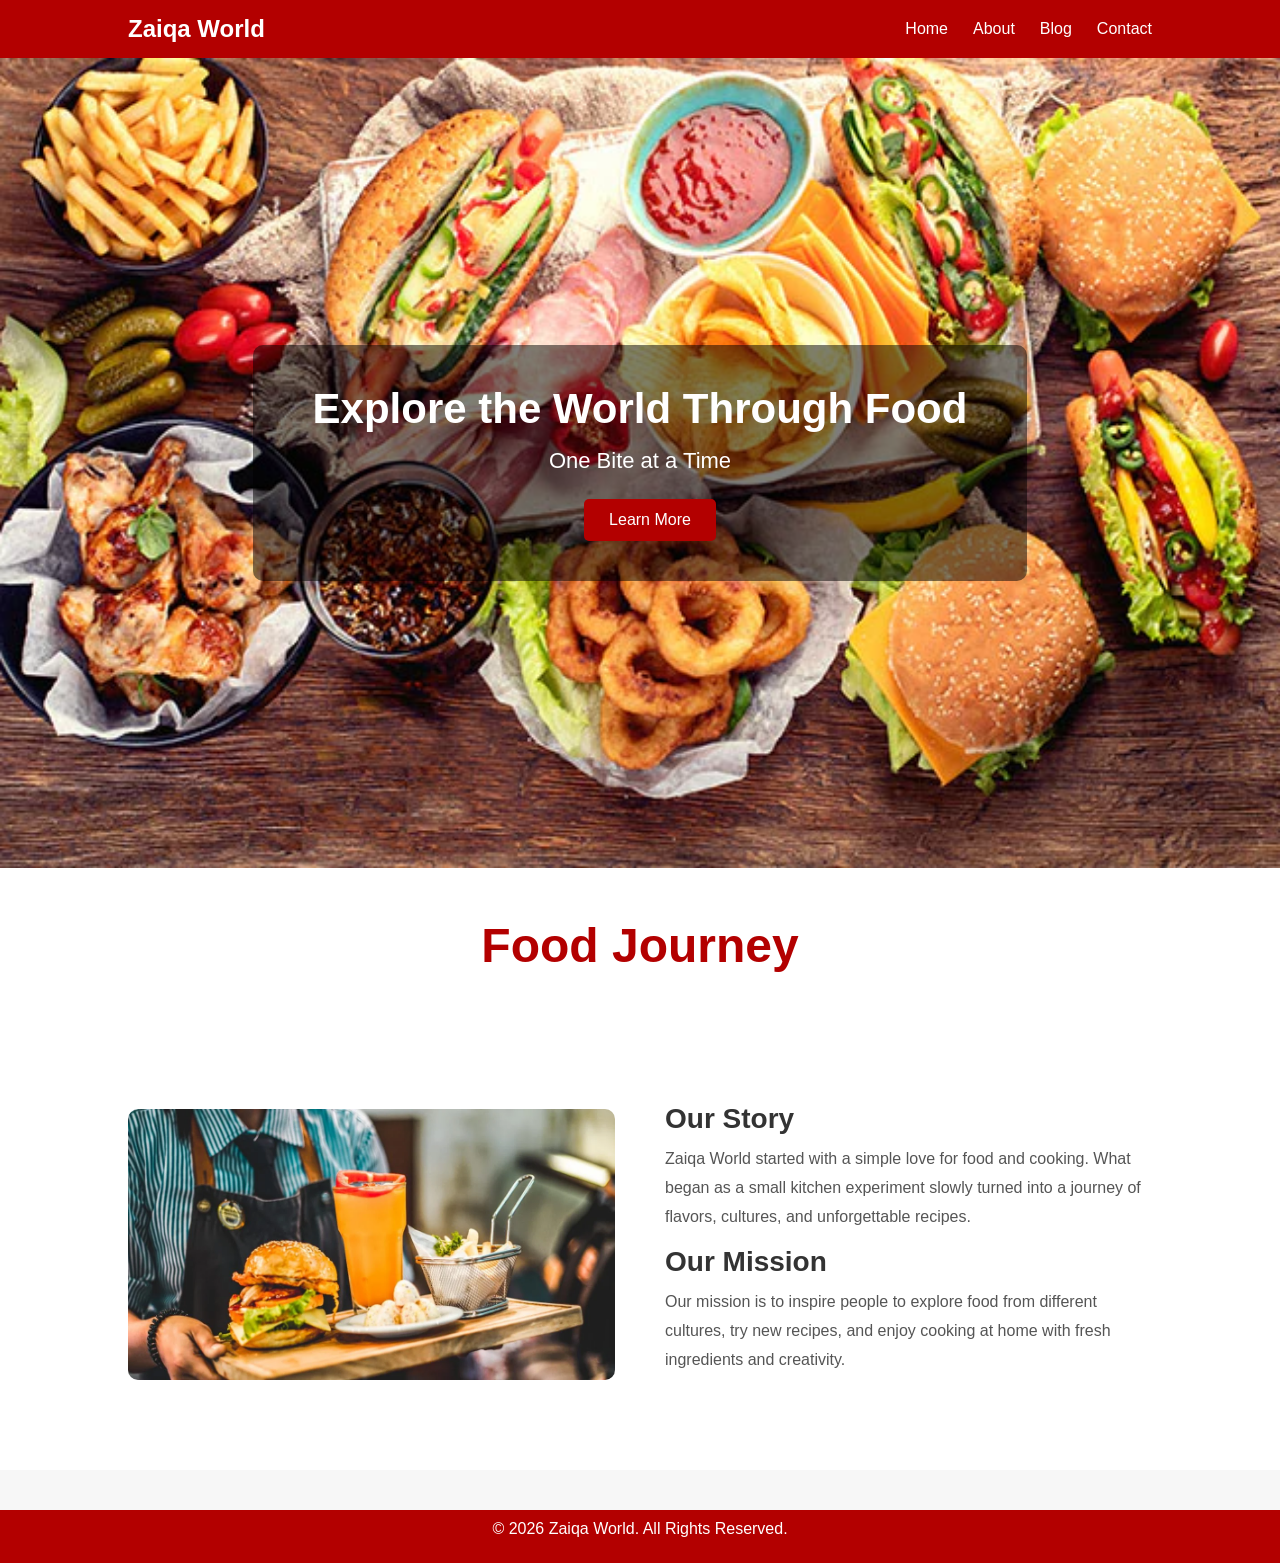
<file: web project/index.html>
<!DOCTYPE html>
<html lang="en">
<head>
  <meta charset="UTF-8">
  <title>Zaiqa World</title>
  <link rel="stylesheet" href="style.css">
</head>
<body>

  <!-- Navbar -->
  <nav class="navbar">
    <div class="logo">Zaiqa World</div>
    <ul class="nav-links">
      <li><a href="index.html">Home</a></li>
      <li><a href="about.html">About</a></li>
      <li><a href="blog.html">Blog</a></li>
      <li><a href="contact.html">Contact</a></li>
    </ul>
  </nav>

  <!-- Hero Section -->
  <section class="hero">
    <div class="hero-content">
      <h1>Explore the World Through Food</h1>
      <p>One Bite at a Time</p>
     <a href="#Learn">
       <button> Learn More</button>
     </a>
    </div>
  </section>

  <!-- Food Journey Title -->
  <section class="title-section">
    <h2 id="Learn">Food Journey</h2>
  </section>

  <!-- About Section -->
  <section class="about-section">
    <div class="about-container">

      <!-- Image -->
      <div class="about-image">
        <img src="./ourrr mission.webp" alt="Food Journey">
      </div>

      <!-- Text -->
      <div class="about-text">
        <h3>Our Story</h3>
        <p>
          Zaiqa World started with a simple love for food and cooking. What began
          as a small kitchen experiment slowly turned into a journey of flavors,
          cultures, and unforgettable recipes.
        </p>

        <h3>Our Mission</h3>
        <p>
          Our mission is to inspire people to explore food from different
          cultures, try new recipes, and enjoy cooking at home with fresh
          ingredients and creativity.
        </p>
      </div>

    </div>
  </section>

  <!-- Footer -->
  <footer class="footer">
    <p>© 2026 Zaiqa World. All Rights Reserved.</p>
  </footer>

</body>
</html>
</file>
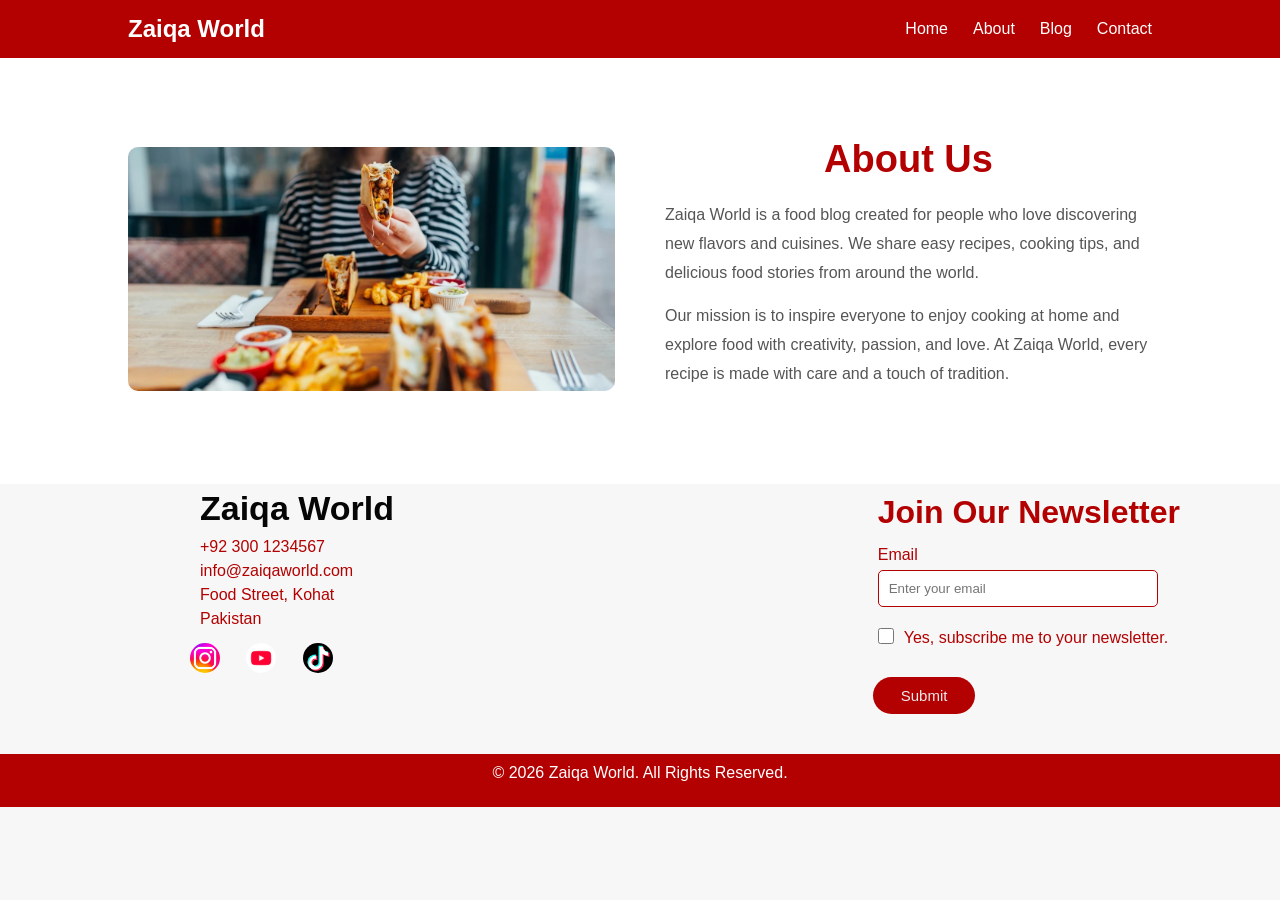
<file: web project/about.html>
<!DOCTYPE html>
<html lang="en">
<head>
  <meta charset="UTF-8">
  <title>About Us - Zaiqa World</title>
  <link rel="stylesheet" href="./style.css">

</head>
<body>

  <!-- Navbar -->
  <nav class="navbar" >
    <div class="logo">Zaiqa World</div>
    <ul class="nav-links">
      <li><a href="index.html">Home</a></li>
      <li><a href="about.html">About</a></li>
      <li><a href="blog.html">Blog</a></li>
      <li><a href="contact.html">Contact</a></li>
    </ul>
  </nav>

  <!-- About Section -->
  <section class="about-section" id="about">
    <div class="about-container">

      <!-- Image Side -->
      <div class="about-image">
        <img src="./about us.webp" alt="About Zaiqa World">
      </div>

      <!-- Text Side -->
      <div class="about-text">
        <h2>About Us</h2>
        <p>
          Zaiqa World is a food blog created for people who love discovering
          new flavors and cuisines. We share easy recipes, cooking tips, and
          delicious food stories from around the world.
        </p>
        <p>
          Our mission is to inspire everyone to enjoy cooking at home and
          explore food with creativity, passion, and love. At Zaiqa World,
          every recipe is made with care and a touch of tradition.
        </p>
      </div>

    </div>
  </section>
  
  <div class="footer-top">

    <!-- Left side -->
    <div class="footer-left">
      <h2>Zaiqa World</h2>
      <p>+92 300 1234567</p>
      <p>info@zaiqaworld.com</p>
      <p>Food Street, Kohat</p>
      <p>Pakistan</p>

      <div class="social-icons">
        <img src="./instagram.jpg" alt="Instagram">
        <img src="./youtube.jpg" alt="YouTube">
        <img src="tiktok.png" alt="TikTok">
      </div>
    </div>

    <!-- Right side -->
    <div class="footer-right">
      <h2>Join Our Newsletter</h2>

      <label>Email </label>
      <input type="email" placeholder="Enter your email">
      

      <div class="checkbox">
        <input type="checkbox" id="subscribe">
        <label for="subscribe">Yes, subscribe me to your newsletter.</label>
      </div>

      <button>Submit</button>
    </div>

  </div>

  
<footer class="footer">
    <p>© 2026 Zaiqa World. All Rights Reserved.</p>
  </footer>

</body>
</html>
</file>
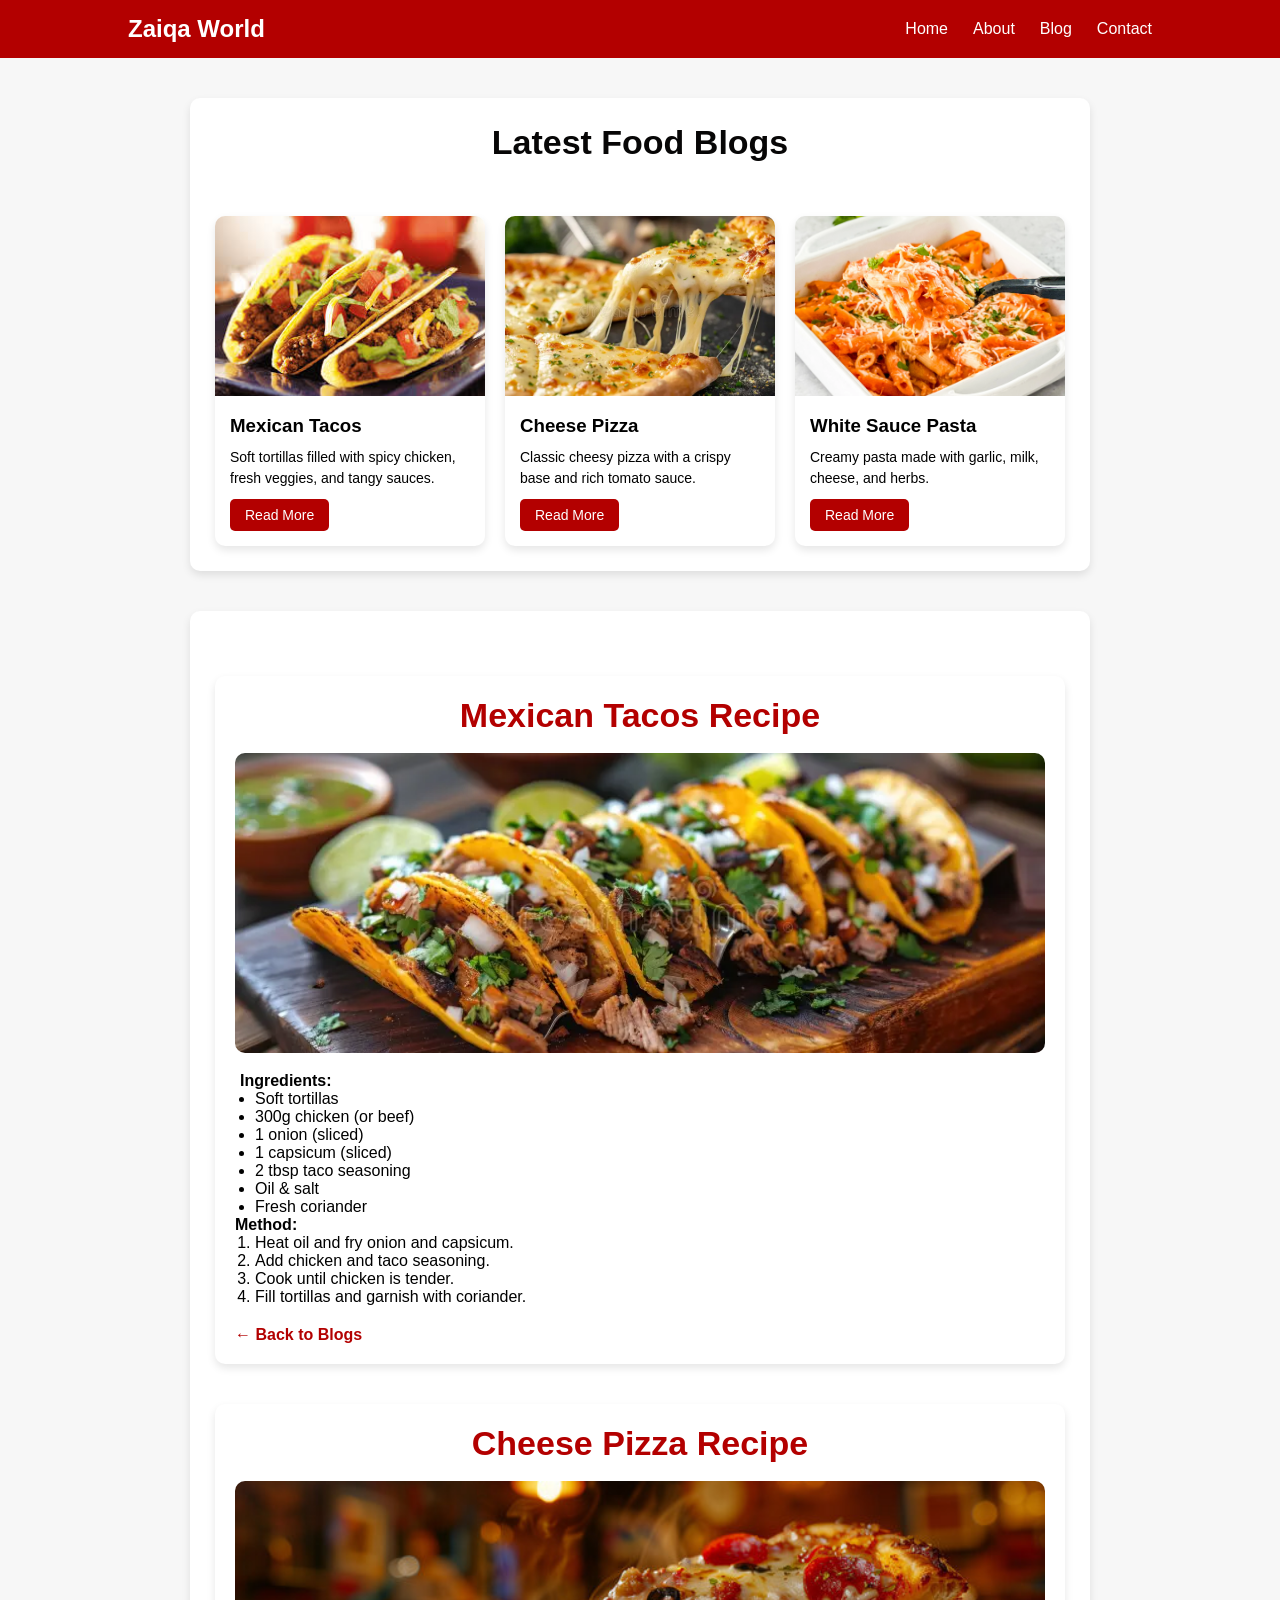
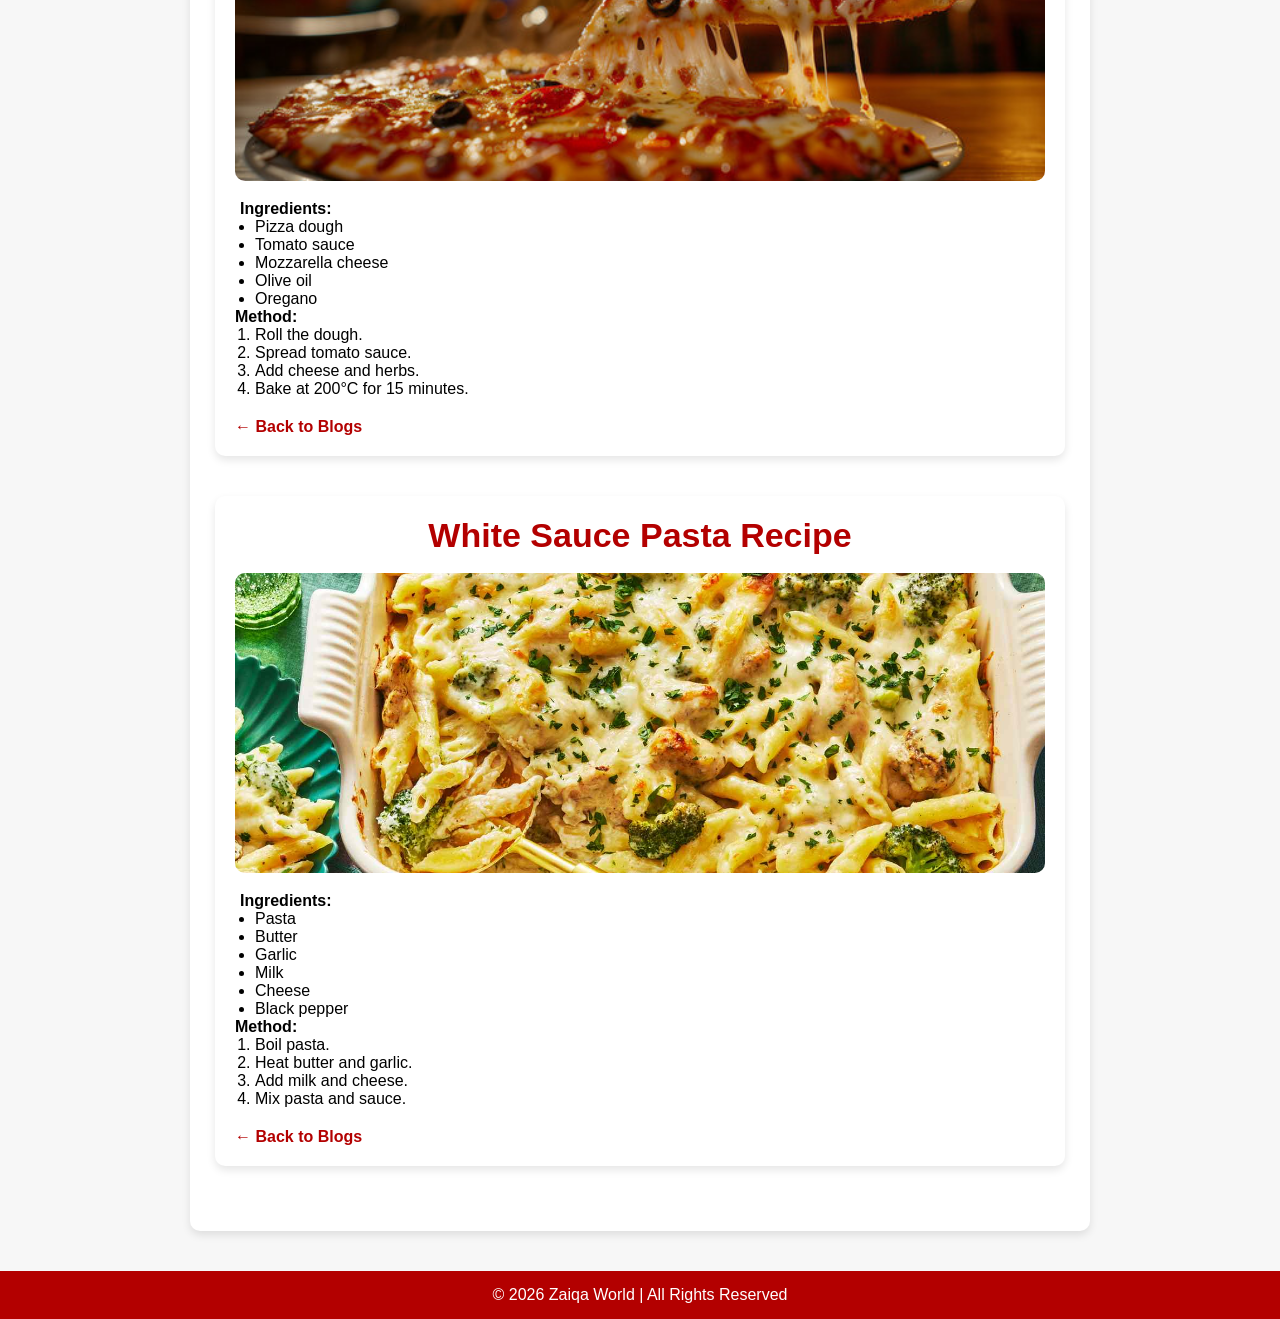
<file: web project/blog.html>
<!DOCTYPE html>
<html lang="en">
<head>
  <meta charset="UTF-8">
  <title>Zaiqa World - Food Blog</title>
 <link rel="stylesheet" href="./style.css">
</head>
<body>
<!-- Navbar -->
  <nav class="navbar">
    <div class="logo">Zaiqa World</div>
    <ul class="nav-links">
      <li><a href="index.html">Home</a></li>
      <li><a href="about.html">About</a></li>
      <li><a href="blog.html">Blog</a></li>
      <li><a href="contact.html">Contact</a></li>
    </ul>
  </nav>

<div class="container" id="blogs">
  <h2 id="Latest">Latest Food Blogs</h2> <br> <br> <br>
  <div class="blog-grid">

    <!-- Tacos -->
<div class="card">
<img src="./tacos.jpg" alt="Tacos">
<div class="card-body">
<h3>Mexican Tacos</h3>
<p>Soft tortillas filled with spicy chicken, fresh veggies, and tangy sauces.</p>
<a href="#tacos" class="read-more">Read More</a>
</div>
</div>

    <!-- Pizza -->
    <div class="card">
      <img src="./piza.jpg" alt="Pizza">
      <div class="card-body">
        <h3>Cheese Pizza</h3>
        <p>Classic cheesy pizza with a crispy base and rich tomato sauce.</p>
        <a href="#pizza" class="read-more">Read More</a>
      </div>
    </div>

    <!-- Pasta -->
    <div class="card">
      <img src="./pasta.webp" alt="Pasta">
      <div class="card-body">
        <h3>White Sauce Pasta</h3>
        <p>Creamy pasta made with garlic, milk, cheese, and herbs.</p>
        <a href="#pasta" class="read-more">Read More</a>
      </div>
    </div>

  </div>
</div>

<!-- ================= Recipes ================= -->
<div class="container">

  <!-- Tacos Recipe -->
<div class="recipe" id="tacos">
<h2>Mexican Tacos Recipe</h2> <br>
<img src="./tacooos.webp" alt="Mexican Tacos">
<p class="ingredients"><strong>Ingredients:</strong></p>
<ul class="list">
<li>Soft tortillas</li>
<li>300g chicken (or beef)</li>
<li>1 onion (sliced)</li>
<li>1 capsicum (sliced)</li>
<li>2 tbsp taco seasoning</li>
<li>Oil & salt</li>
<li>Fresh coriander</li>
</ul>

   <p><strong>Method:</strong></p>
<ol class="list">
<li>Heat oil and fry onion and capsicum.</li>
<li>Add chicken and taco seasoning.</li>
<li>Cook until chicken is tender.</li>
<li>Fill tortillas and garnish with coriander.</li>
</ol>


<a href="#blogs" class="back-link">← Back to Blogs</a>
  </div>

  <!-- Pizza Recipe -->
  <div class="recipe" id="pizza">
    <h2>Cheese Pizza Recipe</h2> <br>
    <img src="./ppizza.jpg" alt="Cheese Pizza">
    <p class="ingredients"><strong>Ingredients:</strong></p>
    <ul class="list">
      <li>Pizza dough</li>
      <li>Tomato sauce</li>
      <li>Mozzarella cheese</li>
      <li>Olive oil</li>
      <li>Oregano</li>
    </ul>

    <p><strong>Method:</strong></p>
    <ol class="list">
      <li>Roll the dough.</li>
      <li>Spread tomato sauce.</li>
      <li>Add cheese and herbs.</li>
      <li>Bake at 200°C for 15 minutes.</li>
    </ol>

    <a href="#blogs" class="back-link">← Back to Blogs</a>
  </div>

  <!-- Pasta Recipe -->
  <div class="recipe" id="pasta">
    <h2>White Sauce Pasta Recipe</h2> <br>
    <img src="./paaaasta.jpg" alt="White Sauce Pasta">
    <p class="ingredients"><strong>Ingredients:</strong></p>
    <ul class="list">
      <li>Pasta</li>
      <li>Butter</li>
      <li>Garlic</li>
      <li>Milk</li>
      <li>Cheese</li>
      <li>Black pepper</li>
    </ul>

    <p><strong>Method:</strong></p>
    <ol class="list">
      <li>Boil pasta.</li>
      <li>Heat butter and garlic.</li>
      <li>Add milk and cheese.</li>
      <li>Mix pasta and sauce.</li>
    </ol>

    <a href="#blogs" class="back-link">← Back to Blogs</a>
  </div>

</div>

<footer>
  <p>© 2026 Zaiqa World | All Rights Reserved</p>
</footer>

</body>
</html>
</file>
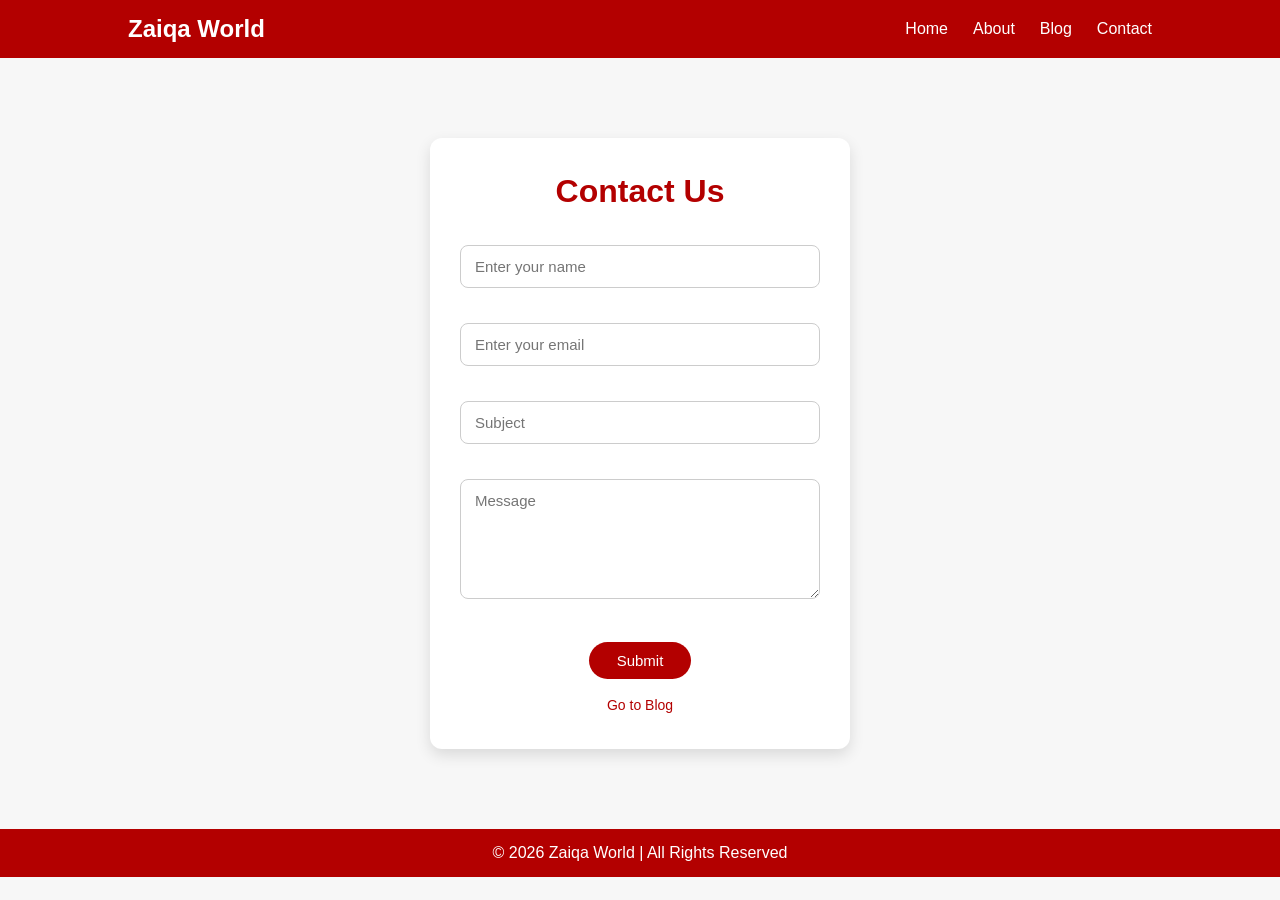
<file: web project/contact.html>
<!DOCTYPE html>
<html lang="en">
<head>
  <meta charset="UTF-8">
  <title>Contact Us - Zaiqa World</title>
  <link rel="stylesheet" href="./style.css">
  
</head>
<body>
    <!-- Navbar -->
  <nav class="navbar">
    <div class="logo">Zaiqa World</div>
    <ul class="nav-links">
      <li><a href="index.html">Home</a></li>
      <li><a href="about.html">About</a></li>
      <li><a href="blog.html">Blog</a></li>
      <li><a href="contact.html">Contact</a></li>
    </ul>
  </nav>

  <div class="contact-box">
    <h2>Contact Us</h2>

    <form>
      <input type="text" placeholder="Enter your name" required>
      <input type="email" placeholder="Enter your email" required>
      <input type="text" placeholder="Subject" required>
      <textarea placeholder="Message" required></textarea>

      <button type="submit">Submit</button>
    </form>

    <a href="blog.html" class="go-blog">Go to Blog</a>
  </div>
<footer>
  <p>© 2026 Zaiqa World | All Rights Reserved</p>
</footer>
</body>
</html>
</file>
<file: web project/style.css>
* {
  margin: 0;
  padding: 0;
  box-sizing: border-box;
  font-family: Arial, sans-serif;
}

body {
  background-color: #f7f7f7;
  scroll-behavior: smooth;
}

/* Navbar */
.navbar {
  display: flex;
  justify-content: space-between;
  align-items: center;
  padding: 15px 10%;
  background-color: #b30000;
}

.logo {
  color: #fff;
  font-size: 24px;
  font-weight: bold;
}

.nav-links {
  list-style: none;
  display: flex;
  gap: 25px;
}

.nav-links li a {
  text-decoration: none;
  color: #fff;
  font-size: 16px;
}

.nav-links li a:hover {
  text-decoration: underline;
}

/* Hero Section */
.hero {
  width: 100%;
  height: 90vh;
  background: url('./home\ pic.webp') no-repeat center center/cover;
  display: flex;
  justify-content: center;
  align-items: center;
}

.hero-content {
  text-align: center;
  background: rgba(0, 0, 0, 0.5);
  padding: 40px 60px;
  border-radius: 10px;
}

.hero-content h1 {
  color: #fff;
  font-size: 42px;
  margin-bottom: 15px;
}

.hero-content p {
  color: #fff;
  font-size: 22px;
  margin-bottom: 25px;
}

.hero-content button {
  padding: 12px 25px;
  font-size: 16px;
  border: none;
  background-color: #b30000;
  color: #fff;
  border-radius: 5px;
  cursor: pointer;
  margin-left: 20px;
}

.hero-content button:hover {
  background-color: #900000;
}

/* Title Section */
.title-section {
  padding: 50px 10%;
  background-color: #ffffff;
  text-align: center;
}

.title-section h2 {
  font-size: 48px;
  color: #b30000;
}

/* About Section */
.about-section {
  padding: 60px 10%;
  background-color: #ffffff;
}

.about-container {
  display: flex;
  align-items: center;
  gap: 40px;
}

.about-image {
  flex: 1;
}

.about-image img {
  width: 100%;
  border-radius: 10px;
}

.about-text {
  flex: 1;
}

.about-text h3 {
  font-size: 28px;
  color: #333;
  margin-bottom: 10px;
}

.about-text p {
  font-size: 16px;
  color: #555;
  line-height: 1.7;
  margin-bottom: 25px;
}



/* Responsive */
@media (max-width: 768px) {
  .about-container {
    flex-direction: column;
  }

  .hero-content h1 {
    font-size: 32px;
  }

  .title-section h2 {
    font-size: 36px;
  }
}

/* About Section */
.about-section {
  padding: 80px 10%;
  background-color: #ffffff;
}

.about-container {
  display: flex;
  align-items: center;
  gap: 50px;
}

/* Image Side */
.about-image {
  flex: 1;
}

.about-image img {
  width: 100%;
  border-radius: 10px;
}

/* Text Side */
.about-text {
  flex: 1;
}

.about-text h2 {
  font-size: 38px;
  color: #b30000;
  margin-bottom: 20px;
}

.about-text p {
  font-size: 16px;
  color: #555;
  line-height: 1.8;
  margin-bottom: 15px;
}

/* Responsive */
@media (max-width: 768px) {
  .about-container {
    flex-direction: column;
  }

  .about-text h2 {
    font-size: 30px;
  }
}




/* Footer Newsletter Section */
.footer-newsletter {
  background-color: #d9f1f6; /* light blue like your image */
  padding: 60px 10% 20px;
  margin-top: 60px;
}

/* Main Footer Container */
.footer-container {
  display: flex;
  justify-content: space-between;
  gap: 40px;
  flex-wrap: wrap;
}

/* Left Info */
.footer-left h3 {
  color: #b30000;
  font-size: 26px;
  margin-bottom: 15px;
}

.footer-left p {
  color: #b30000;
  font-size: 16px;
  margin-bottom: 10px;
}

/* Middle Section */
.footer-middle {
  text-align: center;
}

.social-icons {
  margin-bottom: 20px;
  
}

.social-icons img {
  width: 35px;
  margin: 0 10px;
  cursor: pointer;
  transition: transform 0.3s ease;
  border-radius: 15px;
}

.social-icons img:hover {
  transform: scale(1.1);
}

.footer-middle a {
  color: #b30000;
  text-decoration: none;
  display: block;
  margin-bottom: 10px;
  font-size: 16px;
}

.footer-middle a:hover {
  text-decoration: underline;
}

/* Right Newsletter */
.footer-right h2 {
  color: #b30000;
  font-size: 32px;
  margin-bottom: 20px;
}

.footer-right label {
  color: #b30000;
  display: block;
  margin-bottom: 8px;
  font-size: 16px;
}

/* Newsletter Form */
.newsletter-form {
  display: flex;
  gap: 15px;
  margin-bottom: 15px;
}

.newsletter-form input {
  padding: 12px 15px;
  width: 260px;
  border: 1px solid #b30000;
  outline: none;
  font-size: 15px;
}

.newsletter-form input::placeholder {
  color: #999;
}

.newsletter-form button {
  padding: 12px 30px;
  border: none;
  background-color: #b30000;
  color: #fff;
  border-radius: 25px;
  cursor: pointer;
  font-size: 16px;
  transition: background-color 0.3s ease;
}

.newsletter-form button:hover {
  background-color: #900000;
}

/* Checkbox */
.checkbox {
  display: flex;
  align-items: center;
  gap: 10px;
  color: #b30000;
  font-size: 15px;
}

.checkbox input {
  width: 16px;
  height: 16px;
}

/* Footer Bottom (optional copyright if you add later) */
.footer-bottom {
  text-align: center;
  color: #b30000;
  margin-top: 40px;
  font-size: 14px;
}

/* Responsive */
@media (max-width: 768px) {
  .footer-container {
    flex-direction: column;
    text-align: center;
  }

  .newsletter-form {
    justify-content: center;
    flex-direction: column;
  }

  .newsletter-form input {
    width: 100%;
  }
}

/* Footer */
.footer {
  background-color: #b30000;
  color: #fff;
  text-align: center;
  padding: 20px 10%;
  margin-top: 40px;
  width: 100%;
}
.copy{
  color: #b30000;
  text-align: center;
  padding-left: 350px;
}

    .container {
      width: 90%;
      max-width: 1100px;
      margin: 30px auto;
    }

    .blog-grid {
      display: grid;
      grid-template-columns: repeat(auto-fit, minmax(250px, 1fr));
      gap: 20px;
    }

    .card {
      background: #fff;
      border-radius: 10px;
      overflow: hidden;
      box-shadow: 0 4px 8px rgba(0,0,0,0.1);
      transition: transform 0.3s;
    }

    .card:hover {
      transform: translateY(-5px);
    }

    .card img {
      width: 100%;
      height: 180px;
      object-fit: cover;
    }

    .card-body {
      padding: 15px;
    }

    .card-body h3 {
      margin: 0 0 10px;
    }

    .card-body p {
      font-size: 14px;
      line-height: 1.5;
    }

    .read-more {
      display: inline-block;
      margin-top: 10px;
      padding: 8px 15px;
      background:#b30000;
      color: #fff;
      text-decoration: none;
      border-radius: 5px;
      font-size: 14px;
    }

    .read-more:hover {
      background:#b30000;
    }

    /* Recipe Section */
    .recipe {
      background: #fff;
      margin: 40px 0;
      padding: 20px;
      border-radius: 10px;
      box-shadow: 0 4px 8px rgba(0,0,0,0.1);
    }

    .recipe img {
      width: 100%;
      max-height: 300px;
      object-fit: cover;
      border-radius: 10px;
      margin-bottom: 15px;
    }

    .recipe h2 {
      margin-top: 0;
      color:#b30000;
    }

    .back-link {
      display: inline-block;
      margin-top: 15px;
      color:#b30000;
      text-decoration: none;
      font-weight: bold;
    }

    footer {
      background:#b30000;
      color: #fff;
      text-align: center;
      padding: 15px;
      margin-top: 40px;
    }
    #Latest{
      text-align: center;
      font-family: 'Gill Sans', 'Gill Sans MT', Calibri, 'Trebuchet MS', sans-serif;
      font-size: 34px;
    }
.ingredients{
  padding-left: 5px;
}
.list{
  padding-left: 20px;
}
.container {
      width: 90%;
      max-width: 900px;
      margin: 40px auto;
      background: #fff;
      padding: 25px;
      border-radius: 10px;
      box-shadow: 0 4px 8px rgba(0,0,0,0.1);
    }

    h2 {
      color: #070606;
      margin-top: 0;
      text-align: center;
      font-family: 'Gill Sans', 'Gill Sans MT', Calibri, 'Trebuchet MS', sans-serif;
      font-size: 34px;
    }

    .contact-info {
      text-align: center;
      margin-bottom: 30px;
      font-size: 15px;
    }

    .contact-info p {
      margin: 8px 0;
    }

    form {
      display: grid;
      grid-template-columns: 1fr 1fr;
      gap: 15px;
    }

    form input,
    form textarea {
      width: 100%;
      padding: 10px;
      border: 1px solid #ccc;
      border-radius: 5px;
      font-size: 14px;
    }

    form textarea {
      grid-column: 1 / 3;
      resize: vertical;
      min-height: 120px;
    }

    .full-width {
      /* grid-column: 1 / 3; */
      width: 250px;
      
    }

    button {
      background:#b30000;
      color: #fff;
      border: none;
      padding: 12px;
      border-radius: 5px;
      font-size: 15px;
      cursor: pointer;
      margin-left: 300px;
      
    }

    button:hover {
      background:#900000;
    }

    .back-link {
      display: inline-block;
      margin-top: 20px;
      color:#b30000;
      text-decoration: none;
      font-weight: bold;
    }


     /* Contact box layout */
.contact-box {
  background: #fff;
  width: 90%;
  max-width: 420px;
  padding: 35px 30px;
  border-radius: 12px;
  box-shadow: 0 6px 15px rgba(0,0,0,0.12);
  text-align: center;
  margin: 80px auto;
}

/* Heading */
.contact-box h2 {
  margin: 0 0 25px;
  color:#b30000;
  font-size: 32px;
}

/* Form */
.contact-box form {
  display: flex;
  flex-direction: column;
  align-items: center;
}

/* Inputs + textarea */
.contact-box input,
.contact-box textarea {
  width: 100%;
  padding: 12px 14px;
  margin: 10px 0;
  border: 1px solid #ccc;
  border-radius: 8px;
  font-size: 15px;
  outline: none;
  transition: border 0.3s, box-shadow 0.3s;
}

.contact-box input:focus,
.contact-box textarea:focus {
  border-color: #b30000;
  box-shadow: 0 0 5px rgba(255,112,67,0.4);
}

/* Textarea height */
.contact-box textarea {
  min-height: 120px;
  resize: vertical;
}

/* Submit button */
.contact-box button {
  margin-top: 18px;
  padding: 10px 28px;
  background: #b30000;
  color: #fff;
  border: none;
  border-radius: 20px;
  font-size: 15px;
  cursor: pointer;
  transition: background 0.3s, transform 0.2s;
  margin-right: 300px;
}

.contact-box button:hover {
  background: #900000;
  transform: translateY(-2px);
}

/* Go to blog link */
.go-blog {
  display: inline-block;
  margin-top: 18px;
  font-size: 14px;
  color: #b30000;
  text-decoration: none;
}

.go-blog:hover {
  text-decoration: underline;
}

/* about */
.footer {
  background: #b30000;
  padding: 10px 80px 25px;
  font-family: Arial, sans-serif;
  color:white;
}

/* top row */
.footer-top {
  display: flex;
  justify-content: space-between;
  align-items: flex-start;
  gap: 40px;
}

/* left side */
.footer-left h2 {
  margin: 5px 200px 10px;
}

.footer-left p {
  margin: 6px 200px;
}

.social-icons {
  margin-top: 15px;
  margin-left: 180px;
}

.social-icons img {
  width: 30px;
  margin-right: 12px;
  cursor: pointer;
}

/* right side */
.footer-right h2 {
  margin: 10px 0 15px;
  color: #b30000;
  margin-right: 100px;
}

.footer-right label {
  display: block;
  margin: 10px 0 6px;
}

.footer-right input[type="email"] {
  width: 280px;
  padding: 10px;
  border: 1px solid #b30000;
  border-radius: 5px;
}

.checkbox {
  margin: 12px 0;
}

.footer-right button {
  margin-top: 12px;
  padding: 10px 28px;
  background: #b30000;
  color: #edebeb;
  border: none;
  border-radius: 25px;
  cursor: pointer;
  margin-left: -5px;
  
}

/* bottom center */
.footer-bottom {
  text-align: center;
  margin-top: 35px;
  font-size: 15px;
  
}
</file>
